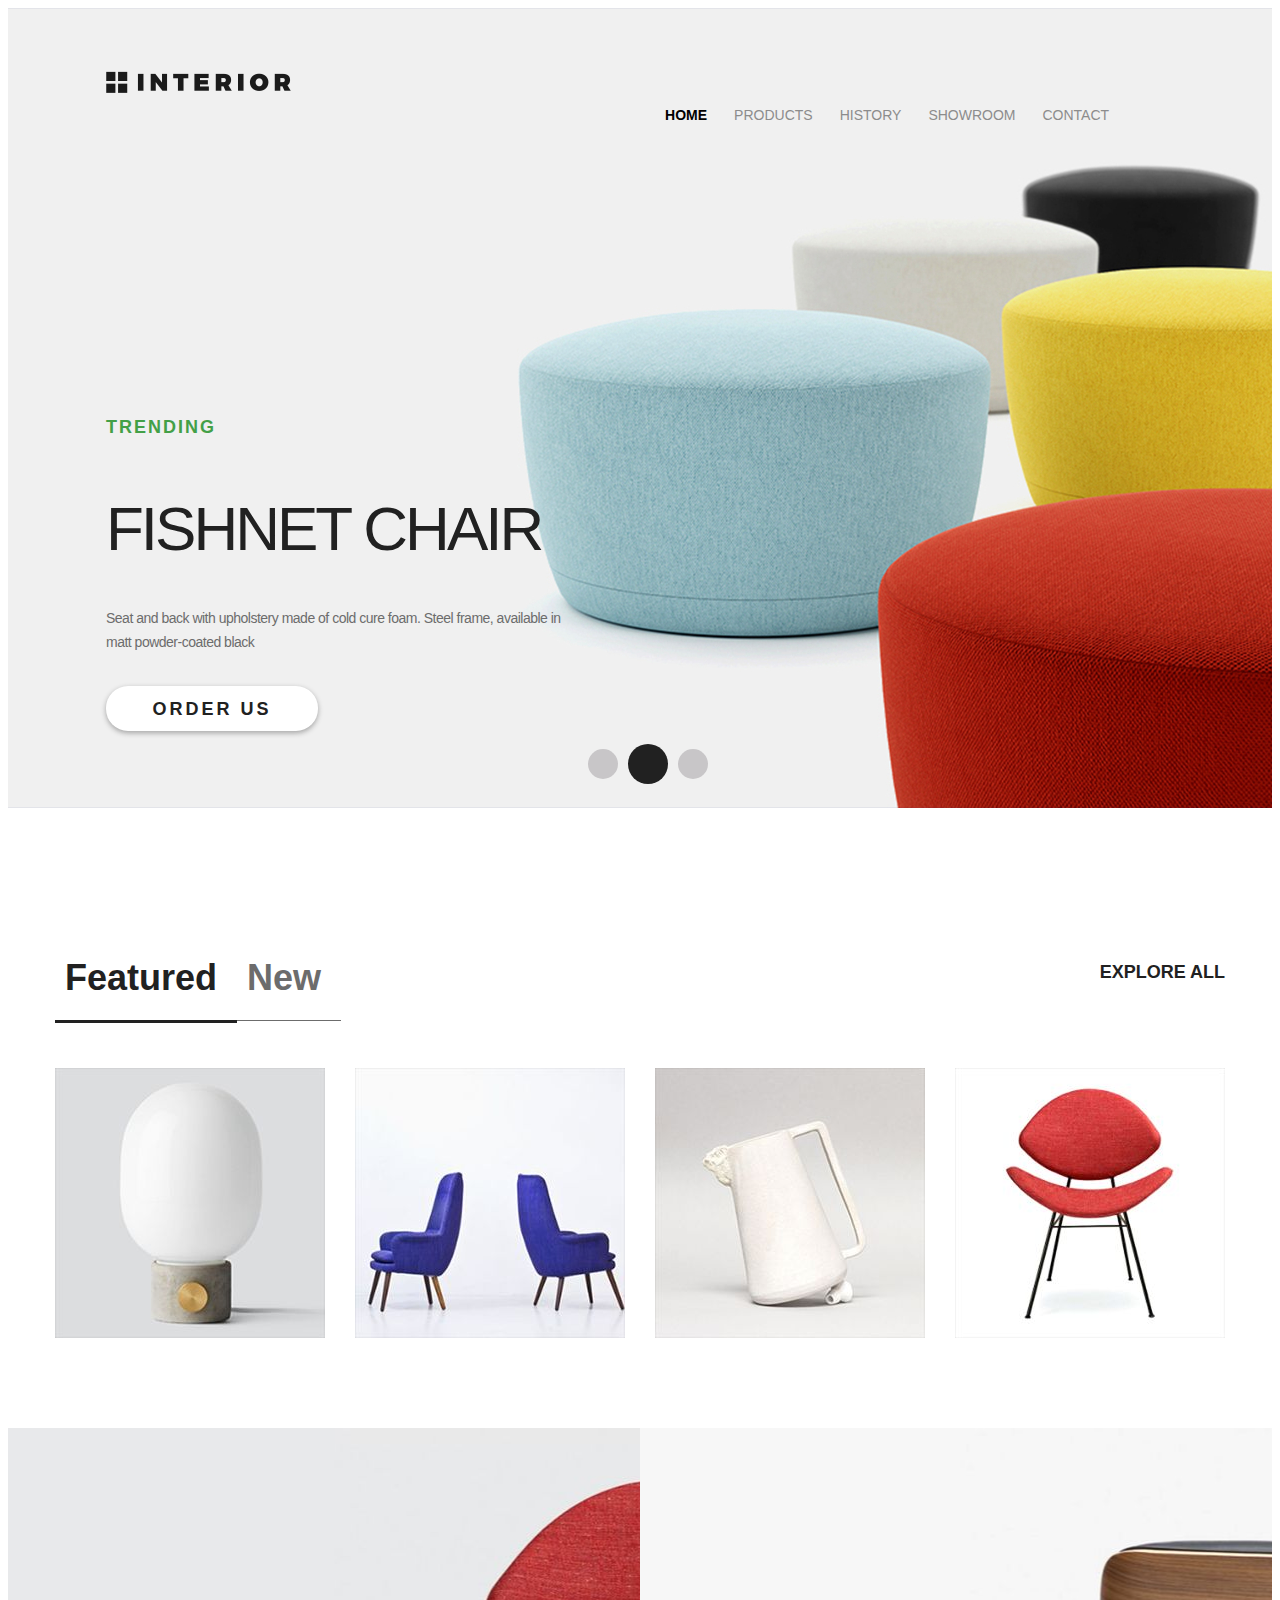
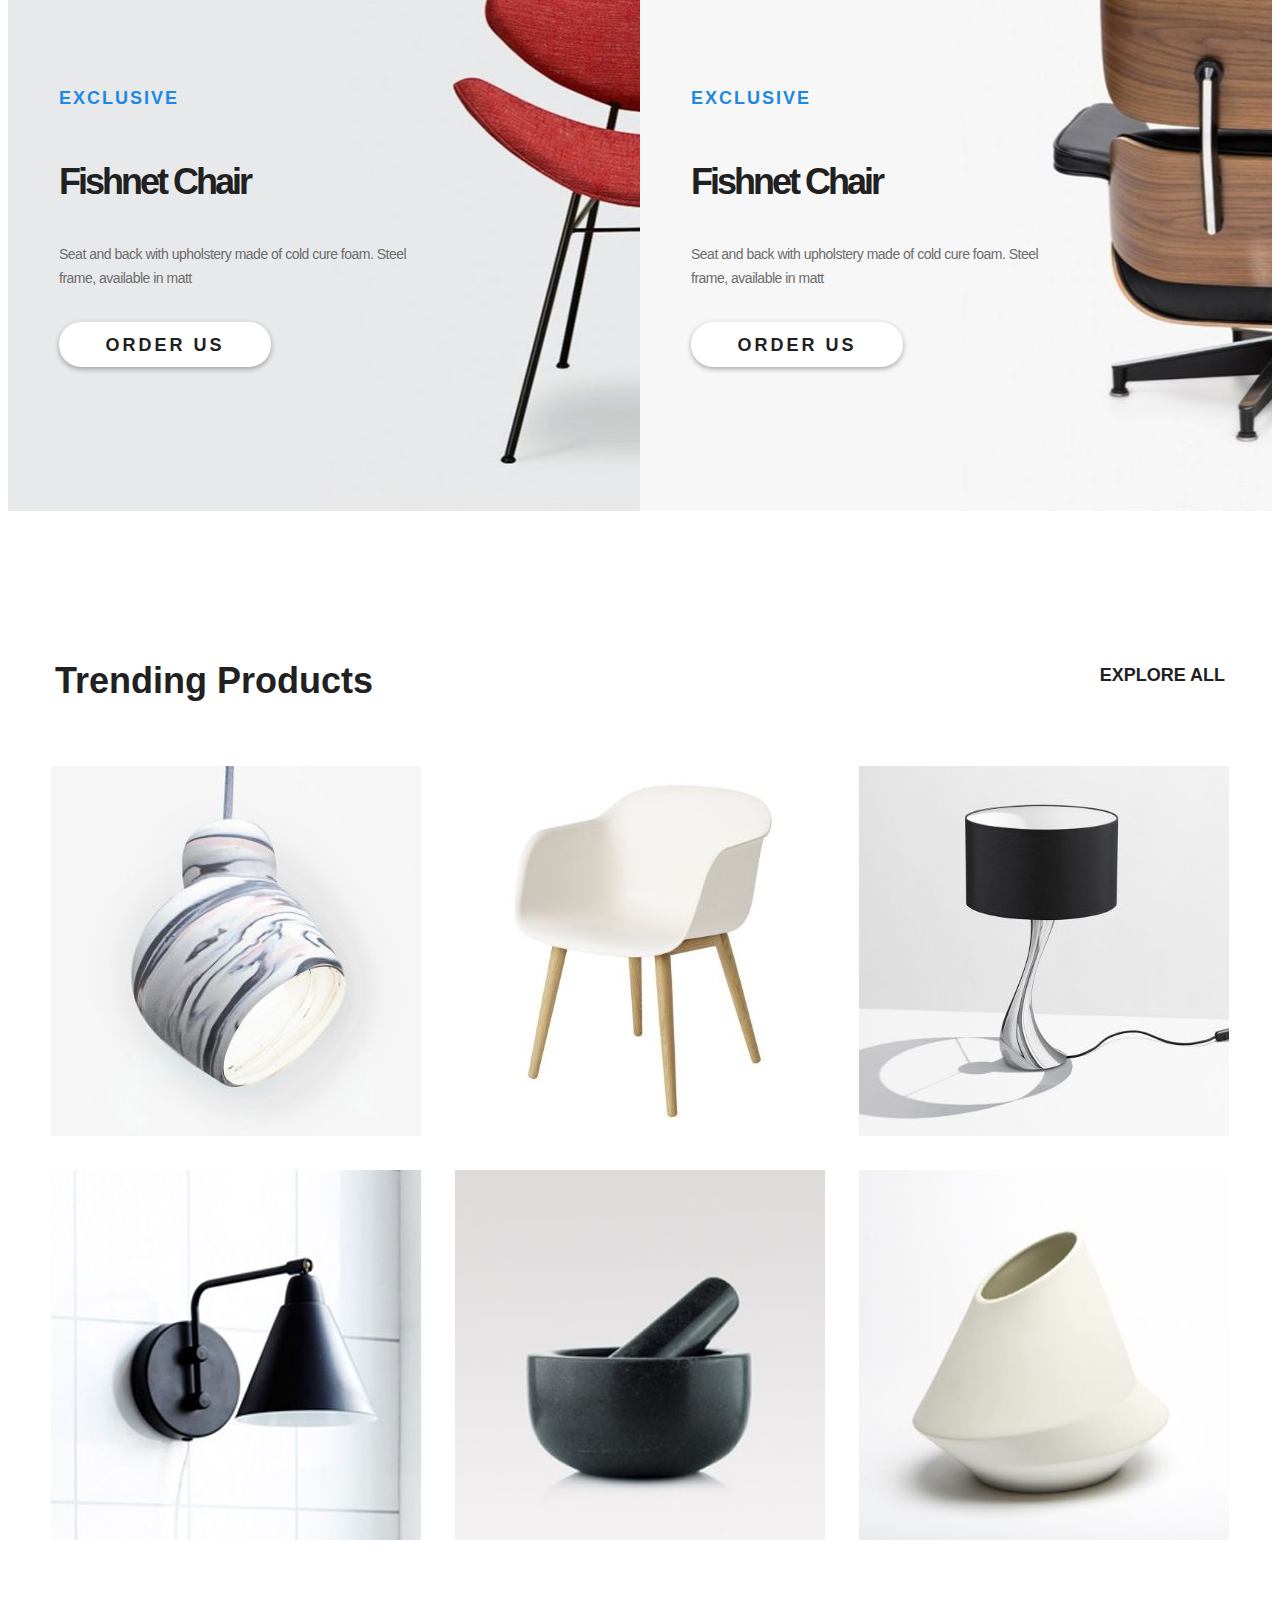
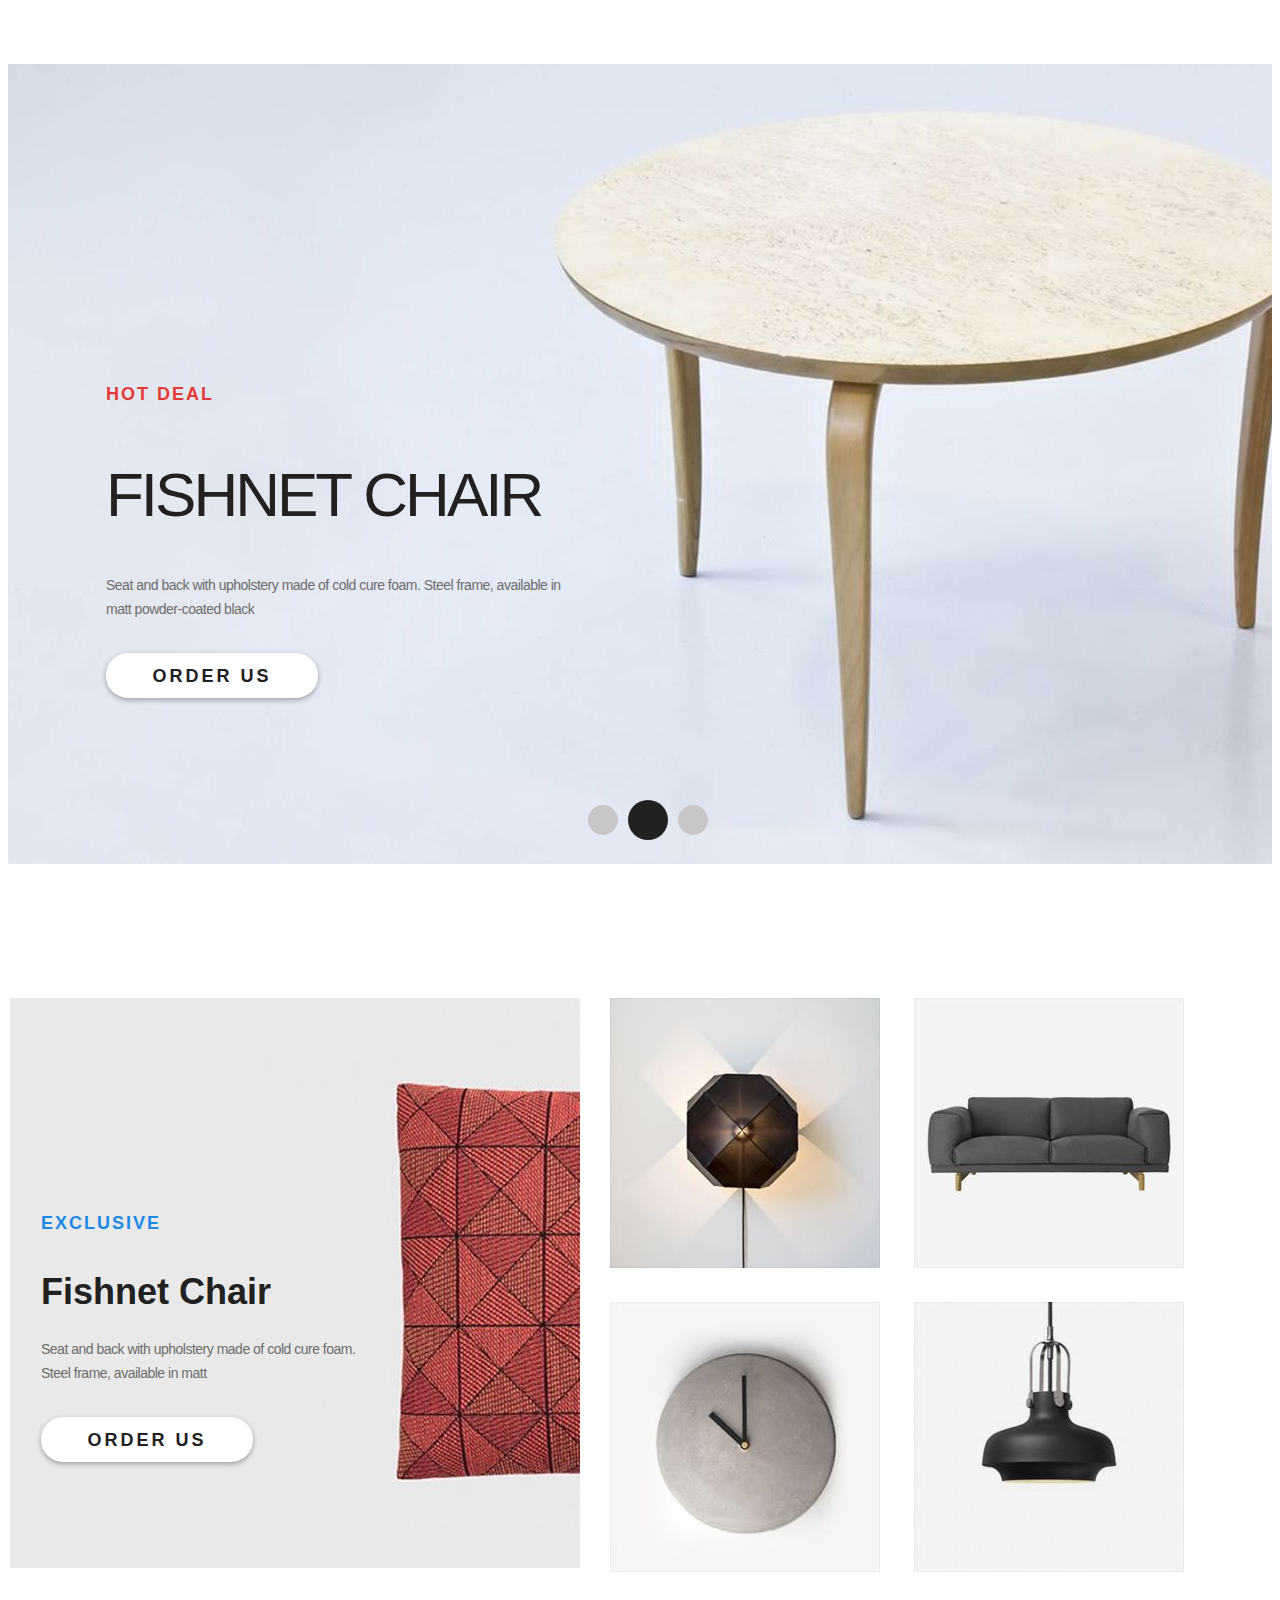
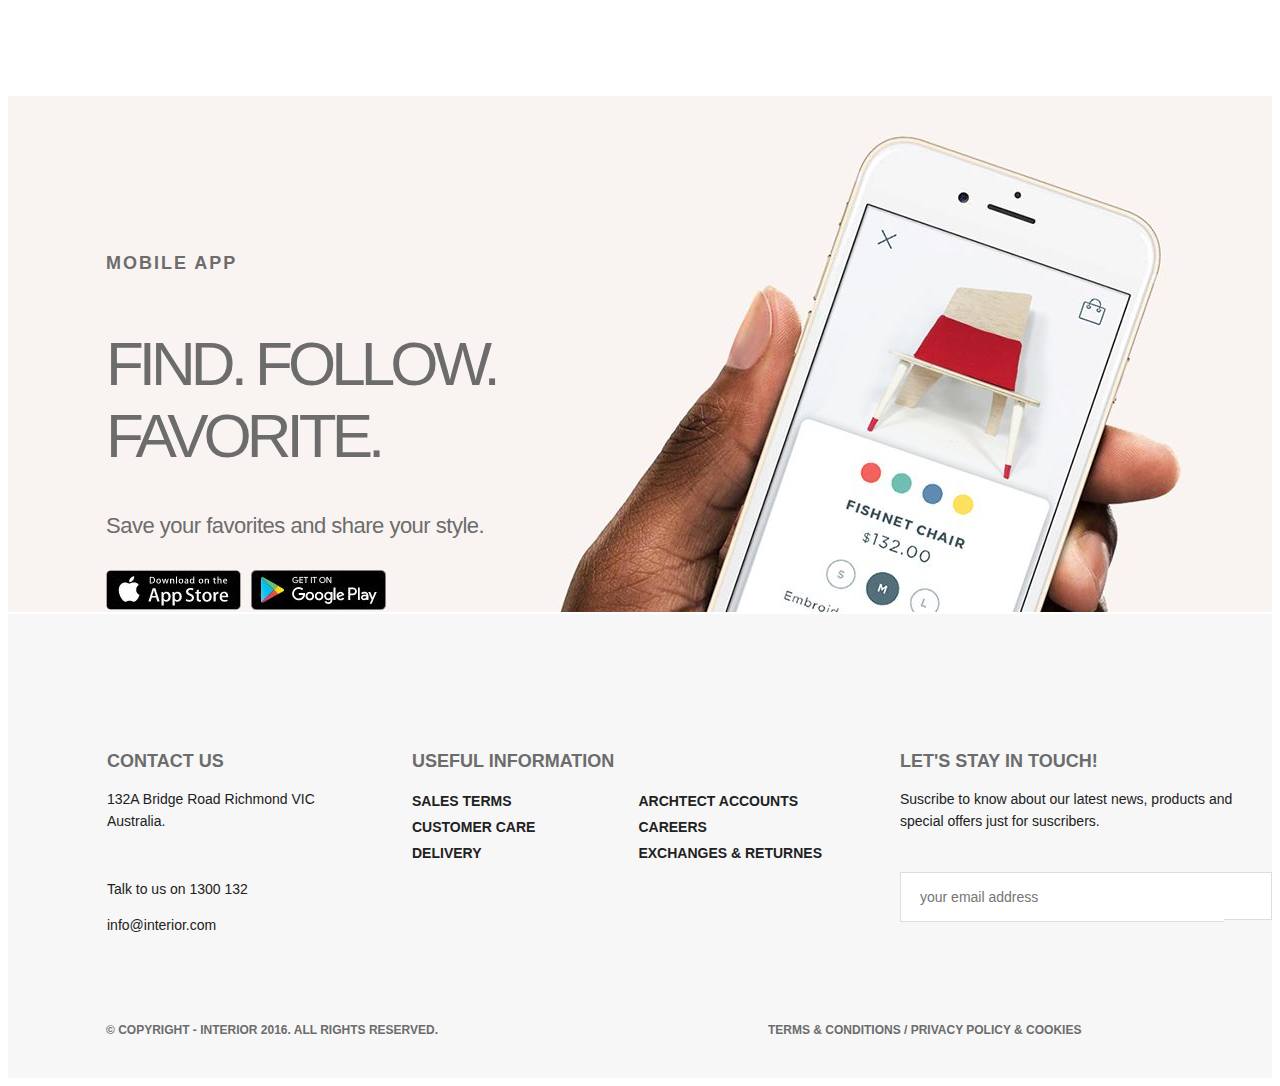
<file: index.html>
<!DOCTYPE html>
<html lang="en">
<head>
    <meta charset="UTF-8">
    <title>INTERIOR</title>
    <link rel="stylesheet" href="css/style.css">
    <link rel="stylesheet" href="https://use.fontawesome.com/releases/v5.1.0/css/all.css" integrity="sha384-lKuwvrZot6UHsBSfcMvOkWwlCMgc0TaWr+30HWe3a4ltaBwTZhyTEggF5tJv8tbt" crossorigin="anonymous">
</head>
<body>
    <!-- header with menu -->
    <div class="container">
        <header>
            <div class="logo">
                <a href="#"><img src="img/logo.png" alt="logo"></a>
            </div>
            <nav>
                <ul>
                    <li><a href="#" class="checkedMenu">HOME</a></li>
                    <li><a href="products.html">PRODUCTS</a></li>
                    <li><a href="#">HISTORY</a></li>
                    <li><a href="#">SHOWROOM</a></li>
                    <li><a href="contact.html">CONTACT</a></li>
                    <li><i class="fas fa-search"></i></li>
                </ul>
            </nav>
            <div class="headText">
                <h3>TRENDING</h3>
                <h1>FISHNET CHAIR</h1>
                <p>Seat and back with upholstery made of cold cure foam. Steel frame, available in matt powder-coated black</p>
                <form action="#">
                    <button type="submit">ORDER US <i class="fas fa-chevron-right"></i></button>
                </form>
            </div>
            <div class="backs">
                <div class="notTarget"></div>
                <div class="target"></div>
                <div class="notTarget"></div>
            </div>
        </header>
    </div>
    
    <!-- featured and new -->
    <div class="container">
        <div class="container-back">
            <div class="trend">
                <h2 class="h2block checkedTitle"><a href="#"><span>Featured</span></a></h2>
                <h2 class="h2block" style="margin-left: 0px;"><a href="#"><span>New</span></a></h2>
                <h3><a href="products.html">EXPLORE ALL <i class="fas fa-chevron-right"></i></a></h3>
                <div class="wrap">
                    <div class="lineOfProducts">
                        <div class="wrap">
                            <div>
                                <div class="forMedia">
                                    <div>
                                        <a href="product.html"><img class="withTrip" src="img/product-1.jpg" alt="product"></a>
                                        <div class="bubleTrip">
                                            <div>
                                                <form action="product.html">
                                                    <button type="submit"><i class="fas fa-chevron-right"></i></button>
                                                </form>
                                                <h1>Fishnet Chair</h1>
                                                <p>Seat and back with upholstery made of cold cure foam</p>
                                            </div>
                                        </div>
                                    </div>
                                    <div>
                                        <a href="product.html"><img class="withTrip" src="img/product-2.jpg" alt="product"></a>
                                        <div class="bubleTrip">
                                            <div>
                                                <form action="product.html">
                                                    <button type="submit"><i class="fas fa-chevron-right"></i></button>
                                                </form>
                                                <h1>Fishnet Chair</h1>
                                                <p>Seat and back with upholstery made of cold cure foam</p>
                                            </div>
                                        </div>
                                    </div>
                                </div>
                                <div class="forMedia">
                                    <div>
                                        <a href="product.html"><img class="withTrip" src="img/product-3.jpg" alt="product"></a>
                                        <div class="bubleTrip">
                                            <div>
                                                <form action="product.html">
                                                    <button type="submit"><i class="fas fa-chevron-right"></i></button>
                                                </form>
                                                <h1>Fishnet Chair</h1>
                                                <p>Seat and back with upholstery made of cold cure foam</p>
                                            </div>
                                        </div>
                                    </div>
                                    <div>
                                        <a href="product.html"><img class="withTrip" src="img/product-4.jpg" alt="product"></a>
                                        <div class="bubleTrip">
                                            <div>
                                                <form action="product.html">
                                                    <button type="submit"><i class="fas fa-chevron-right"></i></button>
                                                </form>
                                                <h1>Fishnet Chair</h1>
                                                <p>Seat and back with upholstery made of cold cure foam</p>
                                            </div>
                                        </div>
                                    </div>
                                </div>
                            </div>
                        </div>
                    </div>
                </div>
            </div>
        </div>
    </div>
    
    <!-- exclusive, two blocks/two buttons -->
    <div class="container">
        <div class="exclusives">
            <div class="exclusive firstExclusive">
                <div class="headText">
                    <h3>EXCLUSIVE</h3>
                    <h1>Fishnet Chair</h1>
                    <p>Seat and back with upholstery made of cold cure foam. Steel frame, available in matt</p>
                    <form action="#">
                        <button type="submit">ORDER US <i class="fas fa-chevron-right"></i></button>
                    </form>
                </div>
            </div>
            
            <div class="exclusive secondExclusive">
                <div class="headText">
                    <h3>EXCLUSIVE</h3>
                    <h1>Fishnet Chair</h1>
                    <p>Seat and back with upholstery made of cold cure foam. Steel frame, available in matt</p>
                    <form action="#">
                        <button type="submit">ORDER US <i class="fas fa-chevron-right"></i></button>
                    </form>
                </div>
            </div>
        </div>
    </div>
    
    <!-- trending products -->
    <div class="container">
        <div class="container-back">
            <div class="trend">
                <h2>Trending Products</h2>
                <h3><a href="products.html">EXPLORE ALL <i class="fas fa-chevron-right"></i></a></h3>
                <div class="lineOfProducts">
                    <a href="product.html"><img src="img/product-11.jpg" alt="product"></a>
                    <a href="product.html"><img src="img/product-21.jpg" alt="product"></a>
                    <a href="product.html"><img src="img/product-31.jpg" alt="product"></a>
                </div>
                <div class="lineOfProducts">
                    <a href="product.html"><img src="img/product-41.jpg" alt="product"></a>
                    <a href="product.html"><img src="img/product-5.jpg" alt="product"></a>
                    <a href="product.html"><img src="img/product-6.jpg" alt="product"></a>
                </div>
            </div>
        </div>
    </div>
    
    <!-- hot deal -->
    <div class="container">
        <div class="sliderHotDeal">
            <div class="headText">
                <h3>HOT DEAL</h3>
                <h1>FISHNET CHAIR</h1>
                <p>Seat and back with upholstery made of cold cure foam. Steel frame, available in matt powder-coated black</p>
                <form action="#">
                    <button type="submit">ORDER US <i class="fas fa-chevron-right"></i></button>
                </form>
            </div>
            <div class="backs">
                <div class="notTarget"></div>
                <div class="target"></div>
                <div class="notTarget"></div>
            </div>
        </div>
    </div>
    
    <!-- exclusive, one block/one button/four products -->
    <div class="container">
        <div class="exl">
            <div class="exlLeft">
                <div class="txtForExl">
                    <h2>EXCLUSIVE</h2>
                    <h1>Fishnet Chair</h1>
                    <p>Seat and back with upholstery made of cold cure foam. Steel frame, available in matt</p>
                    <form action="#">
                        <button type="submit">ORDER US <i class="fas fa-chevron-right"></i></button>
                    </form>
                </div>
            </div>
            <div class="exlRight">
                <div>
                    <a href="product.html"><img src="img/product-2-sm.jpg" alt="product"></a>
                    <a href="product.html"><img src="img/product-3-sm.jpg" alt="product"></a>
                </div>
                <div>
                    <a href="product.html"><img src="img/product-4-sm.jpg" alt="product"></a>
                    <a href="product.html"><img src="img/product-5-sm.jpg" alt="product"></a>
                </div>
            </div>
        </div>
    </div>
    
    <!-- mobile app -->
    <div class="container">
        <div class="mobile">
            <div class="headText">
                <h3>MOBILE APP</h3>
                <h1>FIND. FOLLOW. FAVORITE.</h1>
                <p>Save your favorites and share your style.</p>
                <a href="#"><img src="img/app-store.jpg" alt="app store"></a><a href="#"><img src="img/google-play.jpg" alt="google play"></a>
            </div>
        </div>
    </div>
    
    <!-- map of site -->
    <div class="container">
        <div class="map">
            <div class="botForMed">
                <div class="contactUs">
                    <h2>CONTACT US</h2>
                    <p>132A Bridge Road Richmond VIC Australia.</p>
                    <br>
                    <p>Talk to us on 1300 132</p>
                    <p>info@interior.com</p>
                </div>
                
                <div class="usefulInfo">
                   <h2>USEFUL INFORMATION</h2>
                       <div class="useLinks">
                        <div class="leftInfo">
                            <a href="#">SALES TERMS</a><br>
                            <a href="#">CUSTOMER CARE</a><br>
                            <a href="#">DELIVERY</a><br>
                        </div>
                        <div class="rightInfo">
                            <a href="#">ARCHTECT ACCOUNTS</a><br>
                            <a href="#">CAREERS</a><br>
                            <a href="#">EXCHANGES & RETURNES</a><br>
                        </div>
                    </div>
                </div>
            </div>
            
            <div class="touch">
               <h2>LET'S STAY IN TOUCH!</h2>
                <p>Suscribe to know about our latest news, products and special offers just for suscribers.</p>
                <div>
                    <input type="email" placeholder="your email address">
                    <form action="#">
                        <button type="submit"><i class="fab fa-telegram-plane"></i></button>
                    </form>
                </div>
            </div>
        </div>
    </div>
    
    <!-- footer -->
    <div class="container">
        <footer>
           <div class="copy">© COPYRIGHT - INTERIOR 2016. ALL RIGHTS RESERVED.</div>
           <div class="social"><div>
               <a href="#"><i class="fab fa-facebook-square"></i></a><a href="#"><i class="fab fa-twitter-square"></i></a>
           </div><a href="#"><i class="fab fa-google-plus-square"></i></a><a href="#"><i class="fas fa-share-square"></i></a></div>
           <div class="privacy"><a href="#">TERMS &amp; CONDITIONS / PRIVACY POLICY &amp; COOKIES</a></div>
        </footer>
    </div>
</body>
</html>
</file>
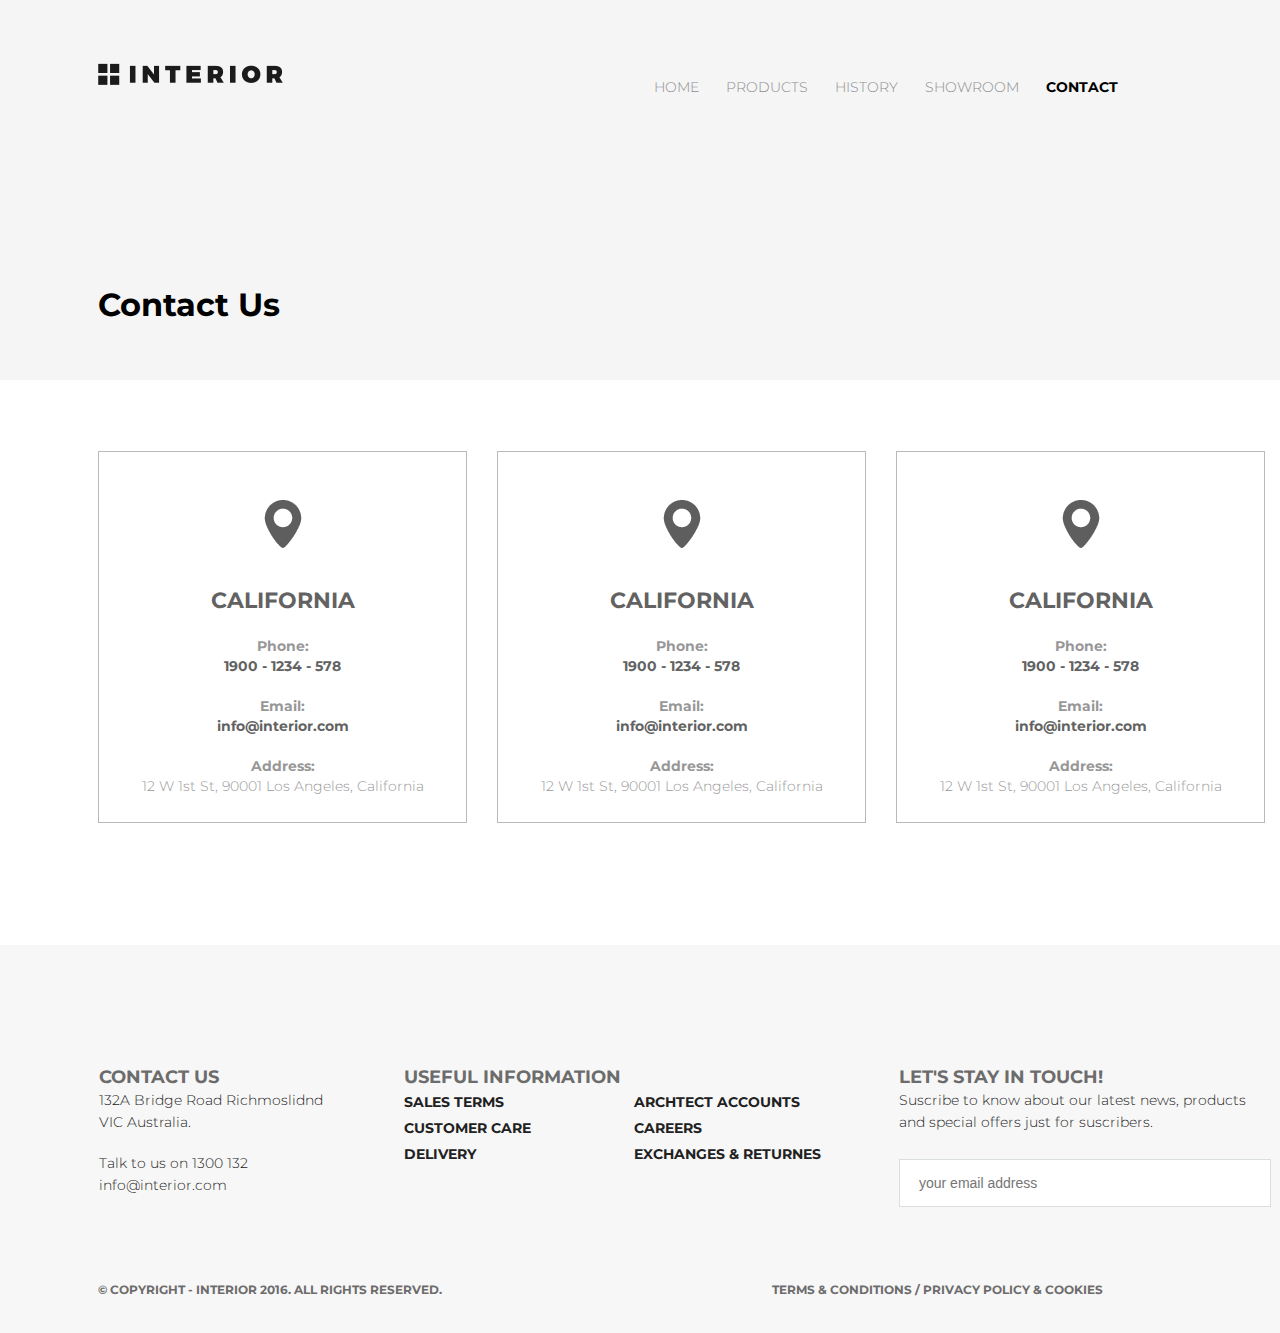
<file: contact.html>
<!DOCTYPE html>
<html lang="en">
<head>
    <meta charset="UTF-8">
    <title>INTERIOR</title>
    <link rel="stylesheet" href="css/style_contact.css">
    <link rel="stylesheet" href="https://use.fontawesome.com/releases/v5.1.0/css/all.css" integrity="sha384-lKuwvrZot6UHsBSfcMvOkWwlCMgc0TaWr+30HWe3a4ltaBwTZhyTEggF5tJv8tbt" crossorigin="anonymous">
</head>
<body>
    <!-- header with menu -->
    <div class="container">
            <div class="header">
                <div class="navbar">
                    <a href="index.html"><img src="img/logo.png" alt="logo" class="logo"></a>
                    <ul class="menu">
                        <li><a href="index.html">HOME</a></li>
                        <li><a href="products.html">PRODUCTS</a></li>
                        <li><a href="#">HISTORY</a></li>
                        <li><a href="#">SHOWROOM</a></li>
                        <li><a href="#" class="checkedMenu">CONTACT</a></li>
                        <li class="searcher"><i class="fas fa-search"></i></li>
                    </ul>
                </div>
                <h1>Contact Us</h1>
            </div>
    </div>
    
    <!-- contact us -->
    <div class="container">
        <div class="bgc">
            <div class="cards">
                <div class="card">
                    <img src="img/here.png" alt="here">
                    <h1>CALIFORNIA</h1>
                        <h6>Phone:</h6>
                        <h5>1900 - 1234 - 578</h5>
                        <h6>Email:</h6>
                        <h5>info@interior.com</h5>
                        <h6>Address:</h6>
                        <h4>12 W 1st St, 90001 Los Angeles, California</h4>
                </div>
                <div class="card">
                    <img src="img/here.png" alt="here">
                    <h1>CALIFORNIA</h1>
                    <h6>Phone:</h6>
                    <h5>1900 - 1234 - 578</h5>
                    <h6>Email:</h6>
                    <h5>info@interior.com</h5>
                    <h6>Address:</h6>
                    <h4>12 W 1st St, 90001 Los Angeles, California</h4>
                </div>
                <div class="card">
                    <img src="img/here.png" alt="here">
                    <h1>CALIFORNIA</h1>
                    <h6>Phone:</h6>
                    <h5>1900 - 1234 - 578</h5>
                    <h6>Email:</h6>
                    <h5>info@interior.com</h5>
                    <h6>Address:</h6>
                    <h4>12 W 1st St, 90001 Los Angeles, California</h4>
                </div>
            </div>
        </div>
    </div>
    
    <!-- map of site -->
    <div class="container">
        <div class="map">
            <div>
                <div class="contactUs">
                    <h2>CONTACT US</h2>
                    <p>132A Bridge Road Richmoslidnd VIC Australia.</p>
                    <br>
                    <p>Talk to us on 1300 132</p>
                    <p>info@interior.com</p>
                </div>
                
                <div class="usefulInfo">
                   <h2>USEFUL INFORMATION</h2>
                       <div class="useLinks">
                        <div class="leftInfo">
                            <a href="#">SALES TERMS</a><br>
                            <a href="#">CUSTOMER CARE</a><br>
                            <a href="#">DELIVERY</a><br>
                        </div>
                        <div class="rightInfo">
                            <a href="#">ARCHTECT ACCOUNTS</a><br>
                            <a href="#">CAREERS</a><br>
                            <a href="#">EXCHANGES & RETURNES</a><br>
                        </div>
                    </div>
                </div>
            </div>
            
            <div class="touch">
               <h2>LET'S STAY IN TOUCH!</h2>
                <p>Suscribe to know about our latest news, products and special offers just for suscribers.</p>
                <div>
                    <input type="email" placeholder="your email address">
                    <form action="#">
                        <button type="submit"><i class="fab fa-telegram-plane"></i></button>
                    </form>
                </div>
            </div>
        </div>
    </div>
    
    <!-- footer -->
    <div class="container">
        <footer>
           <div class="copy">© COPYRIGHT - INTERIOR 2016. ALL RIGHTS RESERVED.</div>
           <div class="social"><a href="#"><i class="fab fa-facebook-square"></i></a><a href="#"><i class="fab fa-twitter-square"></i></a><a href="#"><i class="fab fa-google-plus-square"></i></a><a href="#"><i class="fas fa-share-square"></i></a></div>
           <div class="privacy"><a href="#">TERMS &amp; CONDITIONS / PRIVACY POLICY &amp; COOKIES</a></div>
        </footer>
    </div>
</body>
</html>
</file>
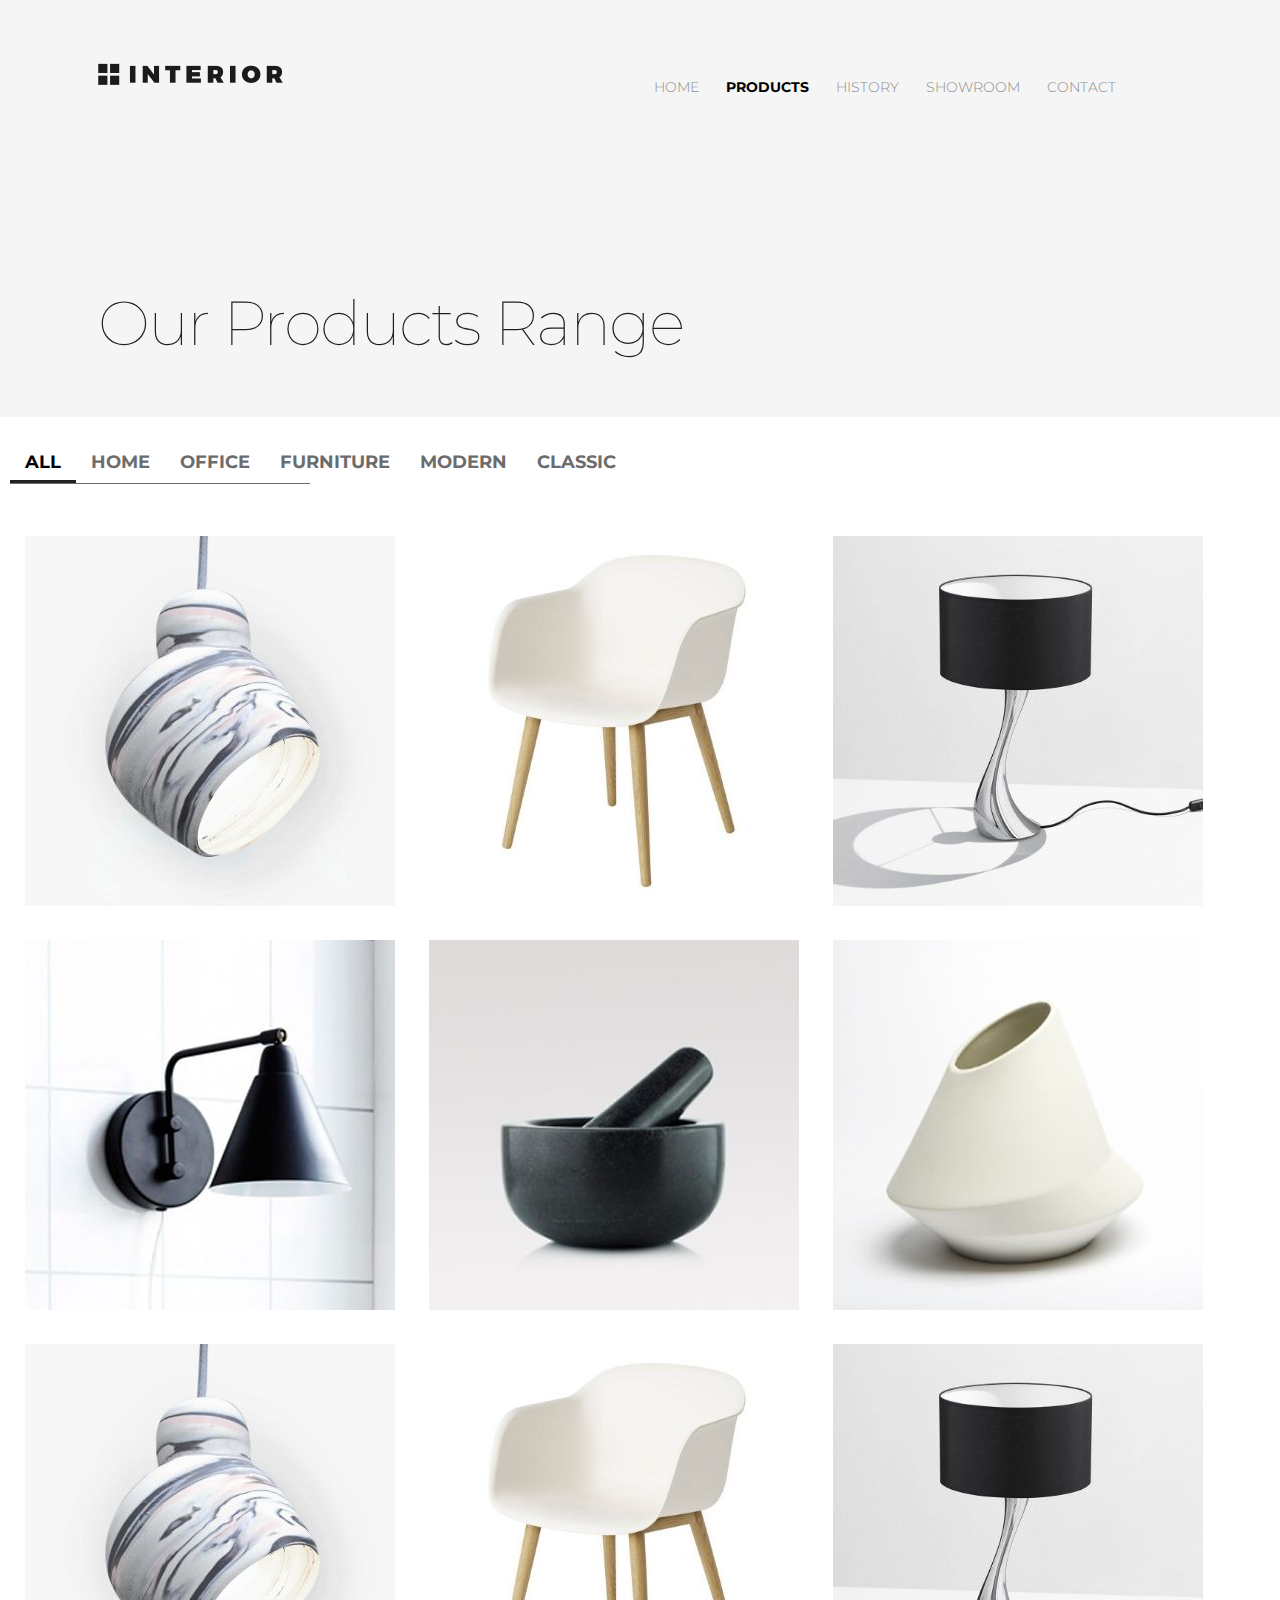
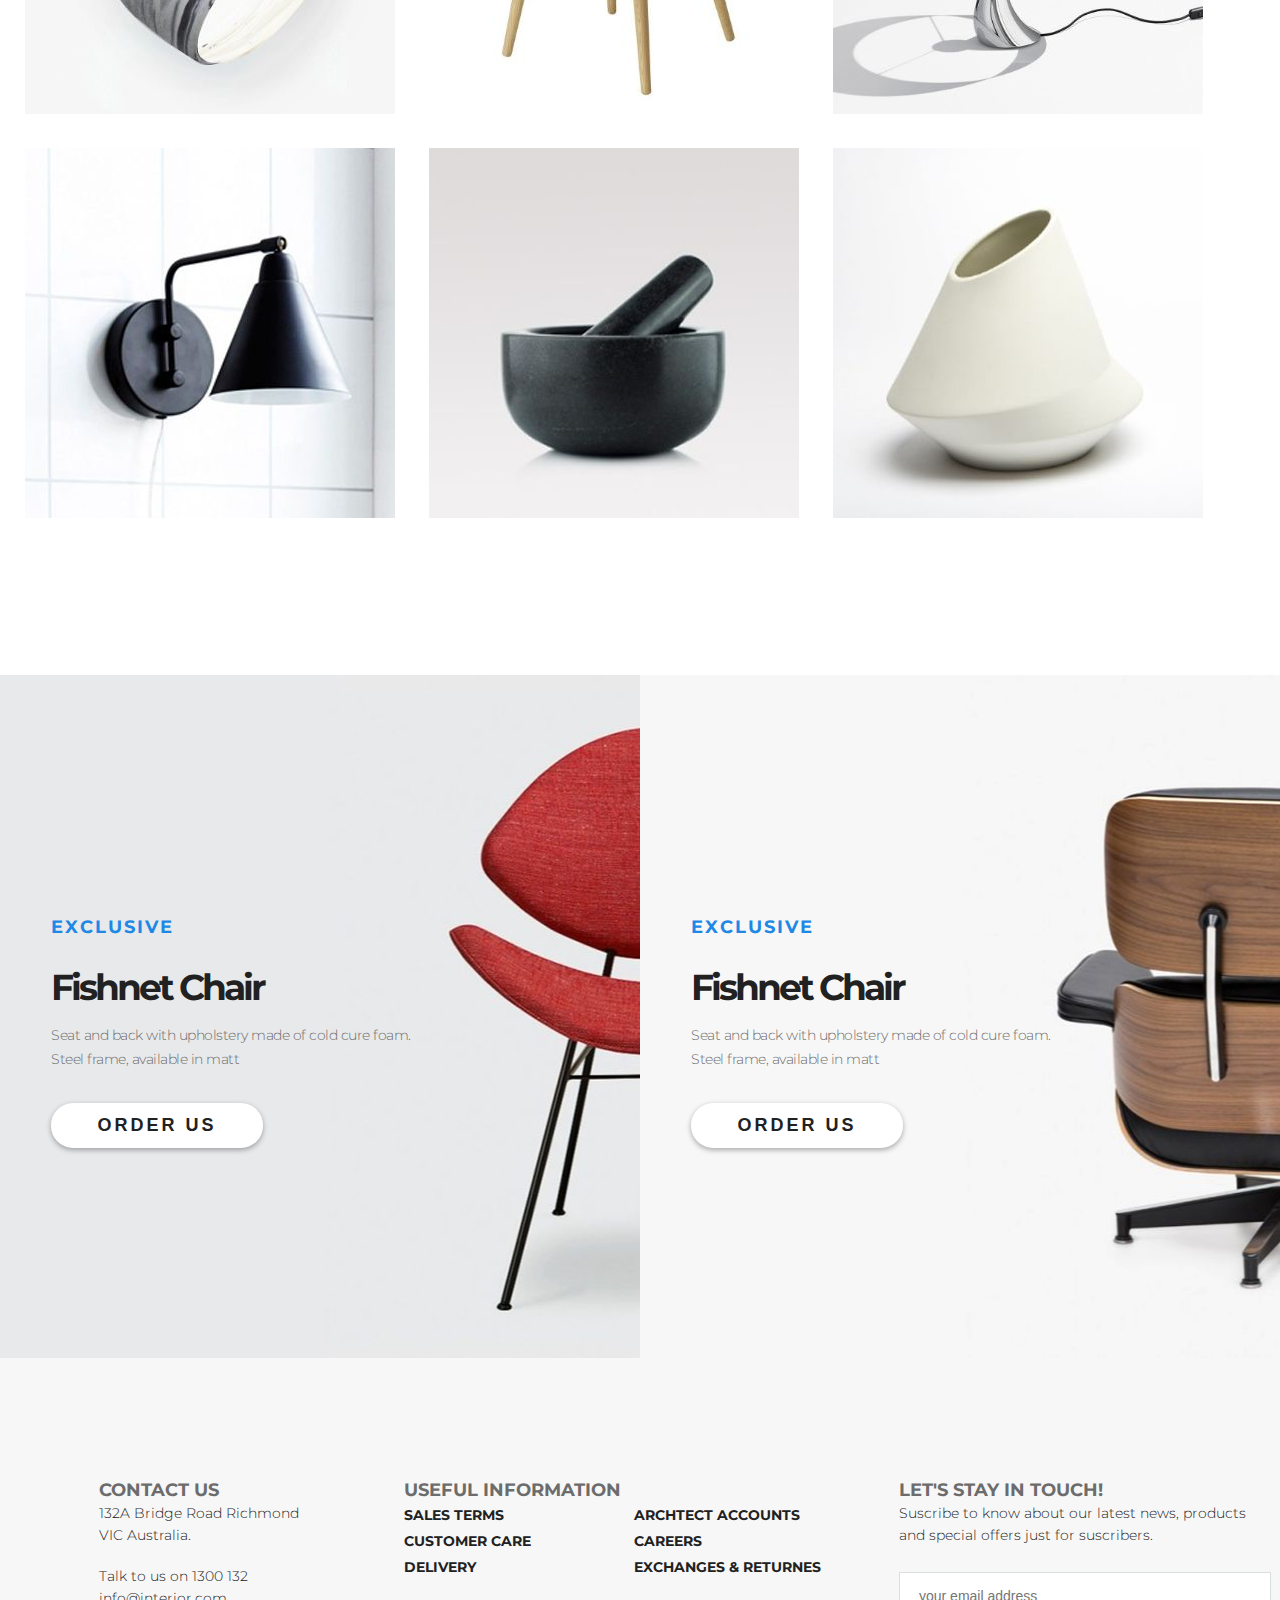
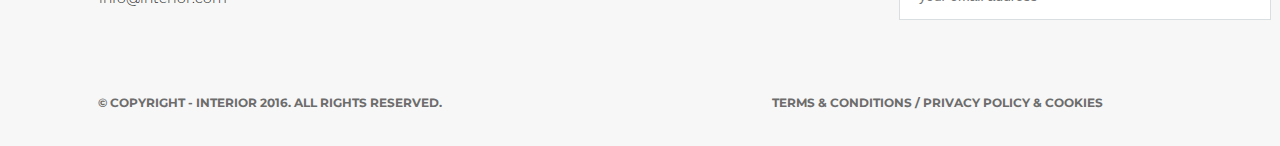
<file: products.html>
<!DOCTYPE html>
<html lang="en">
<head>
    <meta charset="UTF-8">
    <title>Products</title>
    <link rel="stylesheet" href="css/style_products.css">
    <link rel="stylesheet" href="https://use.fontawesome.com/releases/v5.1.0/css/all.css" integrity="sha384-lKuwvrZot6UHsBSfcMvOkWwlCMgc0TaWr+30HWe3a4ltaBwTZhyTEggF5tJv8tbt" crossorigin="anonymous">
</head>
<body>
    <!-- header with menu -->
    <div class="container">
            <div class="header">
                <div class="navbar">
                    <a href="index.html"><img src="img/logo.png" alt="logo" class="logo"></a>
                    <ul class="menu">
                        <li><a href="index.html">HOME</a></li>
                        <li><a href="#" class="menuChecked">PRODUCTS</a></li>
                        <li><a href="#">HISTORY</a></li>
                        <li><a href="#">SHOWROOM</a></li>
                        <li><a href="contact.html">CONTACT</a></li>
                        <li class="searcher"><i class="fas fa-search"></i></li>
                    </ul>
                </div>
                <h1>Our Products Range</h1>
            </div>
    </div>
    <!-- products -->
    <div class="container">
        <div class="bgc">
                <ul class="navList">
                    <li class="menuChecked"><a href="#">ALL</a></li>
                    <li><a href="#">HOME</a></li>
                    <li><a href="#">OFFICE</a></li>
                    <li><a href="#">FURNITURE</a></li>
                    <li><a href="#">MODERN</a></li>
                    <li><a href="#">CLASSIC</a></li>
                </ul>
                <div class="line"></div>
                <a href="product.html"><img src="img/product-11.jpg" alt="product"></a>
                <a href="product.html"><img src="img/product-21.jpg" alt="product"></a>
                <a href="product.html"><img src="img/product-31.jpg" alt="product"></a>
                <a href="product.html"><img src="img/product-41.jpg" alt="product"></a>
                <a href="product.html"><img src="img/product-5.jpg" alt="product"></a>
                <a href="product.html"><img src="img/product-6.jpg" alt="product"></a>
                <a href="product.html"><img src="img/product-11.jpg" alt="product"></a>
                <a href="product.html"><img src="img/product-21.jpg" alt="product"></a>
                <a href="product.html"><img src="img/product-31.jpg" alt="product"></a>
                <a href="product.html"><img src="img/product-41.jpg" alt="product"></a>
                <a href="product.html"><img src="img/product-5.jpg" alt="product"></a>
                <a href="product.html"><img src="img/product-6.jpg" alt="product"></a>
                <div class="reload">
                    <a href="#"><i class="fas fa-sync-alt"></i></a>
                </div>
        </div>
    </div>
    <!-- exclusive, two blocks/two buttons -->
    <div class="container">
        <div class="exclusives">
            <div class="exclusive firstExclusive">
                <div class="headText">
                    <h3>EXCLUSIVE</h3>
                    <h1>Fishnet Chair</h1>
                    <p>Seat and back with upholstery made of cold cure foam. Steel frame, available in matt</p>
                    <form action="#">
                        <button type="submit">ORDER US <i class="fas fa-chevron-right"></i></button>
                    </form>
                </div>
            </div>
            
            <div class="exclusive secondExclusive">
                <div class="headText">
                    <h3>EXCLUSIVE</h3>
                    <h1>Fishnet Chair</h1>
                    <p>Seat and back with upholstery made of cold cure foam. Steel frame, available in matt</p>
                    <form action="#">
                        <button type="submit">ORDER US <i class="fas fa-chevron-right"></i></button>
                    </form>
                </div>
            </div>
        </div>
    </div>
    <!-- map of site -->
    <div class="container">
        <div class="map">
            <div>
                <div class="contactUs">
                    <h2>CONTACT US</h2>
                    <p>132A Bridge Road Richmond VIC Australia.</p>
                    <br>
                    <p>Talk to us on 1300 132</p>
                    <p>info@interior.com</p>
                </div>
                
                <div class="usefulInfo">
                   <h2>USEFUL INFORMATION</h2>
                       <div class="useLinks">
                        <div class="leftInfo">
                            <a href="#">SALES TERMS</a><br>
                            <a href="#">CUSTOMER CARE</a><br>
                            <a href="#">DELIVERY</a><br>
                        </div>
                        <div class="rightInfo">
                            <a href="#">ARCHTECT ACCOUNTS</a><br>
                            <a href="#">CAREERS</a><br>
                            <a href="#">EXCHANGES & RETURNES</a><br>
                        </div>
                    </div>
                </div>
            </div>
            
            <div class="touch">
               <h2>LET'S STAY IN TOUCH!</h2>
                <p>Suscribe to know about our latest news, products and special offers just for suscribers.</p>
                <div>
                    <input type="email" placeholder="your email address">
                    <form action="#">
                        <button type="submit"><i class="fab fa-telegram-plane"></i></button>
                    </form>
                </div>
            </div>
        </div>
    </div>
    <!-- footer -->
    <div class="container">
        <footer>
           <div class="copy">© COPYRIGHT - INTERIOR 2016. ALL RIGHTS RESERVED.</div>
           <div class="social"><a href="#"><i class="fab fa-facebook-square"></i></a><a href="#"><i class="fab fa-twitter-square"></i></a><a href="#"><i class="fab fa-google-plus-square"></i></a><a href="#"><i class="fas fa-share-square"></i></a></div>
           <div class="privacy"><a href="#">TERMS &amp; CONDITIONS / PRIVACY POLICY &amp; COOKIES</a></div>
        </footer>
    </div>
</body>
</html>
</file>
<file: css/style.css>
Skip to content
 
Search or jump to…

Pull requests
Issues
Marketplace
Explore
 
@veremchukvv 
0
0 0 Naikaric/Study_HTML-CSS_GB_1
 Code  Issues 0  Pull requests 0  Projects 0  Wiki  Security  Insights
Study_HTML-CSS_GB_1/7/css/style.css
@Naikaric Naikaric все домашки
34bb60c on Sep 2, 2018
846 lines (680 sloc)  12.6 KB
    
@import url('https://fonts.googleapis.com/css?family=Montserrat:100,300,700');
/* styles for first .container */
* {
    margin: 0;
    padding: 0;
}

body {
    font-family: 'Montserrat', sans-serif;
}

a {
    text-decoration: none;
}

button:active, button:focus {
  outline: none;
}

.container {
    margin: 0 auto;
    width: 1366px;
}

header {
    background-image: url(../img/slider-img.jpg);
    height: 800px;
    position: relative;
}

.logo {
    float: left;
    margin-left: 98px;
    margin-top: 63px;
}

nav {
    margin-right: 197.5px;
    margin-top: 67px;
    float: right;
}

nav ul {
    display: flex;
    list-style-type: none;
}

nav ul li a {
    color:  #8c8c8c;
    font-size: 14px;
    font-weight: 300;
    line-height: 48px;
    text-align: right;
    display: block;
    padding-left: 13.5px;
    padding-right: 13.5px;
}

nav ul li a:hover {
    color:  #212121;
    border-bottom: 3px solid #212121;
}

nav ul li a:active {
    color:  #ccc;
    font-size: 14px;
    line-height: 48px;
    text-align: right;
    border-bottom: 3px solid #212121;
}

nav ul li i:hover {
    color:  #8c8c8c;
}

nav ul li i:active {
    color:  #ccc;
}

.checkedMenu {
    color: black;
    font-weight: 700;
}

nav ul li:last-child {
    width: 23px;
    height: 23px;
    font-size: 23px;
    margin-top: 8px;
    margin-right: 
}

.headText {
    float: left;
    display: block;
    width: 458px;
    margin-top: 288px;
    margin-left: 98px;
    text-align: left;
}

.headText h3 {
    color:  #43a047;
    font-size: 18px;
    font-weight: 700;
    line-height: 48px;
    letter-spacing: 2px;
}

.headText h1 {
    color:  #212121;
    font-size: 62px;
    font-weight: 100;
    line-height: 72px;
    letter-spacing: -3px;
}

.headText p {
    color:  #6c6c6c;
    font-size: 14px;
    font-weight: 300;
    line-height: 24px;
    letter-spacing: -0.5px;
    margin-bottom: 32px;
}

.headText button {
    background-color:  #ffffff;
    box-shadow: 0px 2px 4.85px 0.15px rgba(33, 33, 33, 0.35);
    width: 212px;
    height: 45px;
    border-radius: 22px;
    border: none;
    color:  #212121;
    font-size: 18px;
    font-weight: 700;
    line-height: 24px;
    text-align: center;
    letter-spacing: 3px;
    line-height: 45px;
}

.headText button i {
    opacity: 0;
}

.headText button:hover i {
    opacity: 100;
}

.headText button:active {
    opacity: 100;
    box-shadow: none;
    transform: scale(0.9);
}

.backs {
    display: flex;
    position: absolute;
    left: 623px;
    top: 736px;
}

.notTarget {
    margin: 5px 5px 0 5px;
    width: 30px;
    height: 30px;
    background-color: #c8c6c8;
    border-radius: 15px;
}

.notTarget:hover {
    background-color: #212121;
}

.target {
    width: 40px;
    height: 40px;
    background-color: #212121;
    border-radius: 20px;
    margin: 0 5px;
}




/* styles for second .container */
.h2block {
    border-bottom: 1px solid #6c6c6c;
    padding: 0 20px 21px 10px;
}

.h2block span {
    color: #6c6c6c;
}

.h2block:hover {
    border-bottom: 3px solid #212121;
}

.h2block:hover span{
    color: #212121;
}

.checkedTitle span {
    color: #212121;
}

.checkedTitle {
    border-bottom: 3px solid #212121;
}

h3 a i {
    opacity: 0;
}

h3 a:hover i {
    opacity: 100;
}

.wrap {
    margin: 0 auto;
}

.wrap > div {
    clear: both;
    text-align: center;
    display: flex;
}

.wrap > div .forMedia {
    clear: both;
    text-align: center;
    display: flex;
}

.wrap div div {
    position: relative;
    height: 270px;
}

.bubleTrip {
    position: absolute;
    width: 270px;
    height: 270px;
    left: 15px;
    top: -289px;
    background-color: rgba(255, 255, 255, 0.9);
    visibility: hidden;
}

.wrap .lineOfProducts .wrap div .forMedia div:hover .bubleTrip {
    visibility: visible;
}

.bubleTrip div {
    width: 206px;
    letter-spacing: -1px;
    margin: 0 auto;
    padding-top: 62px;
}

.bubleTrip button {
    border: none;
    border-radius: 50%;
    background-color:  #ffffff;
    box-shadow: 0px 2px 4.85px 0.15px rgba(33, 33, 33, 0.35);
    width: 48px;
    height: 48px;
    margin-bottom: 19px;
}

.bubleTrip button:active {
    box-shadow: none;
    transform: scale(0.9);
}

.bubleTrip h1 {
    color:  #212121;
    font-size: 21.91px;
    font-weight: 700;
    line-height: 30px;
    text-align: center;
    margin-bottom: 21px;
}

.bubleTrip p {
    color:  #6c6c6c;
    font-size: 13.94px;
    font-weight: 300;
    line-height: 22px;
    text-align: center;
}



/* styles for third .container */
.exclusives {
    display: flex;
    margin-top: 105px;
}

.exclusive {
    width: 683px;
    height: 683px;
}

.exclusive .headText {
    margin-top: 228px;
    margin-left: 51px;
    width: 374px;
}

.exclusive .headText h3 {
    color: #1e88e5;
}

.exclusive .headText h1 {
    font-size: 36px;
    font-weight: 700;
}

.firstExclusive {
    background-image: url(../img/promo-img1.jpg);
}

.secondExclusive {
    background-image: url(../img/promo-img.jpg);
}




/* style for fourth .container */
.container-back {
    background-color: #fff;
}

.container .trend {
    width: 1260px;
    margin: 0 auto;
    margin-top: 119px;
    color:  #212121;
}

.container .trend h2 {
    float: left;
    font-size: 36px;
    font-weight: 700;
    margin-left: 45px;
}

.container .trend h3 {
    float: right;
    font-size: 18px;
    font-weight: 700;
    line-height: 24px;
    line-height: 54px;
    margin-bottom: 49px;
    margin-right: 45px;
}

.container .trend a {
    color: #212121;
}

.lineOfProducts {
    clear: both;
    text-align: center;
}

.lineOfProducts img {
    margin: 15px;
}

.lineOfProducts img:hover {
    transform: scale(1.1);
}




/* styles for fifth .container */
.sliderHotDeal {
    background-image: url(../img/slider.jpg);
    height: 800px;
    position: relative;
    clear: both;
    margin-top: 105px;
}

.sliderHotDeal .headText h3 {
    color: #e53935;
}




/* styles for sixth .container */
.exl {
    clear: both;
    display: flex;
    width: 1260px;
    margin: 0 auto;
    margin-top: 119px;
    color:  #212121;
    margin-bottom: 105px;
}

.exlLeft {
    background-image: url(../img/product-1-lg.jpg);
    width: 570px;
    height: 570px;
    margin-right: 15px;
    margin-top: 15px;
}

.txtForExl {
    margin-top: 186px;
    margin-left: 31px;
    width: 332px;
    text-align: left;
    float: left;
    display: block;
    text-align: left;
    
}

.txtForExl h2 {
    color:  #1e88e5;
    font-size: 18px;
    font-weight: 700;
    line-height: 48px;
    text-align: left;
    letter-spacing: 2px;
}

.txtForExl h1 {
    color:  #212121;
    font-size: 36px;
    font-weight: 700;
}

.txtForExl p {
    color:  #6c6c6c;
    font-weight: 300;
    line-height: 24px;
    font-size: 14px;
    letter-spacing: -0.5px;
    margin-bottom: 32px;
}

.txtForExl button {
    background-color:  #ffffff;
    box-shadow: 0px 2px 4.85px 0.15px rgba(33, 33, 33, 0.35);
    width: 212px;
    height: 45px;
    border-radius: 22px;
    border: none;
    color:  #212121;
    font-size: 18px;
    font-weight: 700;
    line-height: 24px;
    text-align: center;
    letter-spacing: 3px;
    line-height: 45px;
}

.txtForExl button i {
    opacity: 0;
}

.txtForExl button:hover i {
    opacity: 100;
}

.txtForExl button:active {
    box-shadow: none;
    transform: scale(0.9);
}

.exlRight img {
    margin: 15px;
}

.exlRight img:hover {
    transform: scale(1.1);
}




/* styles fot seventh .container */
.mobile {
    background-image: url(../img/back-img.jpg);
    height: 516px;
    clear: both;
}

.mobile .headText {
    width: 413px;
    margin-top: 125px;
}

.mobile .headText p {
    font-size: 22px;
}

.mobile .headText h3 {
    color: #6c6c6c;
}

.mobile .headText h1 {
    color: #6c6c6c;
    letter-spacing: -5px;
}

.mobile .headText img {
    margin-right: 10px;
    transition: 1s;
}

.mobile .headText img:hover {
  -webkit-transform: scale(1.1);
  -moz-transform: scale(1.1);
  -o-transform: scale(1.1);
}

.mobile .headText img:active {
  transform: scale(0.9);
}




/* styles for eighth .container */
.map {
    padding-top: 120px;
    background-color: #f7f7f7;
    display: flex;
    clear: both;
    
}

.map .botForMed {
    display: flex;
}

.map h2 {
    color:  #6c6c6c;
    font-size: 18px;
    font-weight: 700;
    line-height: 24px;
    text-align: left;
}

.map a {
    color:  #212121;
    font-size: 14px;
    font-weight: 700;
    line-height: 26px;
    text-align: left;
}

.map p {
    color:  #212121;
    font-size: 14px;
    font-weight: 300;
    line-height: 22px;
    text-align: left;
}

.contactUs {
    width: 225px;
    margin-right: 80px;
    margin-left: 99px;
}

.useLinks {
    display: flex;
}

.leftInfo {
    margin-right: 103px;
}

.touch {
    width: 372px;
    margin-left: 78px;
}

.touch div {
    display: flex;
}

.touch input[type="email"] {
    width: 368px;
    height: 46px;
    border: 1px solid #d9dee1;
    background-color:  #ffffff;
    color:  #6c6c6c;
    font-size: 14px;
    font-weight: 300;
    line-height: 22px;
    text-align: left;
    padding-left: 19px;
    margin-top: 26px;
    border-right: none;
}

.touch button {
    width: 48px;
    height: 48px;
    margin-top: 26px;
    background-color: #fff;
    border: 1px solid #d9dee1;
    border-left: none;
}




/* styles for ninth .container */
footer {
    display: flex;
    background-color: #f7f7f7;
    color:  #6c6c6c;
    font-size: 12px;
    font-weight: 700;
    line-height: 26px;
    padding-bottom: 30px;
    padding-top: 67px;
}

footer .copy {
    text-align: left;
    margin-left: 98px;
    margin-right: 158px;
}

footer .social a {
    font-family: icomoon;
    color:  #6c6c6c;
    font-size: 28px;
    font-weight: 400;
    line-height: 26px;
    text-align: center;
    letter-spacing: 6px;
}

footer .social > div {
    display: inline-block;
}

footer .privacy a {
    color: #6c6c6c;
    text-align: right;
    margin-left: 172px;
}

@media screen and (max-width: 1382px) {
    .container {
        width: 100%;
    }
    
    header {
        background-position: center center;
    }
    
    nav {
        margin-right: 10%;
    }

    .backs {
        left: 45.5%;
    }
    
    .firstExclusive {
        background-position: center center;
    }
    
    .secondExclusive {
        background-position: center center;
    }
    
    .sliderHotDeal {
        background-position: center center;
    }
    
    .mobile {
        background-position: center center;
    }
}

@media screen and (max-width: 1277px) {
    .container .container-back {
        width: 100%;
    }
    
    .container .trend {
        width: 100%;
    }
    
    .wrap > div {
        flex-direction: column;
    }
    
    .forMedia {
        margin-bottom: 300px;
    }
    
    .forMedia > div {
        margin: 0 50px;
    }
    
    .exclusives {
        margin-top: 405px;
    }
    
    .container .exl {
        width: 100%;
    }
    
    .map {
        flex-direction: column;
    }
    
    .map .contactUs {
        margin: 0 auto;
    }
    
    .map .usefulInfo {
        margin: 0 auto;
    }
    
    .map .touch {
        margin: 0 auto;
        margin-top: 50px;
    }
}

@media screen and (max-width: 1249px) {
    footer {
        margin: 0 auto;
    }
    
    footer .copy {
        margin-left: 98px;
        margin-right: 3%;
    }

    footer .social {
        margin-right: -3%;
    }

    footer .privacy {
        margin-left: -6%;
    }
}

@media screen and (max-width: 1206px) {
    .exl .exlLeft {
        background-position: center center;
        float: left;
        margin: 0 auto;
    }
    
    .exlRight div:first-child {
        margin: -15px auto;
        margin-left: 15%;
    }
    
    .exlRight div:last-child {
        margin: 0 auto;
        margin-left: -50%;
    }
    
    footer .social > div {
        display: block;
    }
}

@media screen and (max-width: 973px) {
    .logo {
        margin-left: 40%;
    }
    
    nav {
        float: left;
        margin-left: 10%;
    }
    
    .headText {
        margin-top: 230px;
    }
    
    .forMedia > div {
        margin: 0 5px;
    }

    .exclusive .headText {
        margin-left: 0px;
        width: 100%;
    }
    
    footer {
        flex-direction: column;
        text-align: center;
    }
    
    footer .social > div {
        display: inline-block;
    }
    
    .exl {
        display: flex;
        width: 100%;
        flex-direction: column;
    }

    .exl .exlLeft {
        background-position: center center;
        float: left;
        margin: 0 auto;
    }
    
    .exl .exlRight {
        margin: 0 auto;
    }
    
    .exlRight div:first-child {
        margin: 0 auto;
    }
    
    .exlRight div:last-child {
        margin: 0 auto;
    }
    
    footer .social {
        width: 100%;
    }
    
    nav li a {
        border-bottom: 3px solid #f0f0f0;
    }
}
</file>
<file: css/style_contact.css>
@import url('https://fonts.googleapis.com/css?family=Montserrat:100,300,700');
/* styles for first .container */
* {
    margin: 0;
    padding: 0;
}

body {
    font-family: 'Montserrat', sans-serif;
}

a {
    text-decoration: none;
}

button:active, button:focus {
  outline: none;
}

.container {
    margin: 0 auto;
    width: 1366px;
}

ul {
    list-style-type: none;
}





/* styles for header */
.header {
    background-color: #f5f5f5;
}

.logo {
    float: left;
    margin-left: 98px;
    margin-right: 357px;
    margin-top: 63px;
}

.menu {
    display: flex;
    padding-top: 63px;
}

.menu li .checkedMenu {
    color: black;
    font-weight: 700;
}

.menu li{
    border-bottom: 3px solid #f5f5f5;
    font-size: 14px;
    font-weight: 300;
    line-height: 48px;
    padding-left: 13.5px;
    padding-right: 13.5px;
}

.menu li a {
    color:  #8c8c8c;
    display: block;
}

.menu .searcher {
    color: #000;
}

.menu li:hover {
    border-bottom: 3px solid black;
}

.menu li:hover a {
    color:  #212121;
}

.menu li:active a {
    color: #ccc;
}

.header h1 {
    padding-bottom: 56px;
    margin-left: 98px;
    margin-top: 171px;
}





/* style for contact_us */
.bgc {
    background-color: #fff;
}

.cards {
    display: flex;
    margin-bottom: 122px;
    margin-left: 83px;
    margin-top: 71px;
}

.card {
    border: 1px solid #9c9c9c;
    color:  #212121;
    height: 370px;
    margin: 0 15px 0 15px;
    opacity: 0.7;
    text-align: center;
    width: 370px;
}

.card:hover {
    opacity: 1;
}

.card .txt {
    margin: 0 auto;
    width: 271px;
}

.card img {
    margin-bottom: 34px;
    margin-top: 48px;
}

.card h1 {
    font-size: 22px;
    font-weight: 700;
    line-height: 30px;
}

.card h6 {
    color:  #6c6c6c;
    font-size: 14px;
    font-weight: 700;
    line-height: 20.082px;
    margin-top: 20px;
}

.card h5 {
    color:  #212121;
    font-size: 14px;
    font-weight: 700;
    line-height: 20.082px;
}

.card h4 {
    color:  #6c6c6c;
    font-size: 14px;
    font-weight: 300;
    line-height: 20.082px;
}




/* styles for eighth .container */
.map {
    padding-top: 120px;
    background-color: #f7f7f7;
    display: flex;
    clear: both;
    
}

.map h2 {
    color:  #6c6c6c;
    font-size: 18px;
    font-weight: 700;
    line-height: 24px;
    text-align: left;
}

.map a {
    color:  #212121;
    font-size: 14px;
    font-weight: 700;
    line-height: 26px;
    text-align: left;
}

.map p {
    color:  #212121;
    font-size: 14px;
    font-weight: 300;
    line-height: 22px;
    text-align: left;
}

.contactUs {
    width: 225px;
    margin-right: 80px;
    margin-left: 99px;
}

.useLinks {
    display: flex;
}

.leftInfo {
    margin-right: 103px;
}

.touch {
    width: 372px;
    margin-left: 78px;
    flex-direction: column;
}

.touch div {
    display: flex;
}

.touch input[type="email"] {
    width: 368px;
    height: 46px;
    border: 1px solid #d9dee1;
    background-color:  #ffffff;
    color:  #6c6c6c;
    font-size: 14px;
    font-weight: 300;
    line-height: 22px;
    text-align: left;
    padding-left: 19px;
    margin-top: 26px;
    border-right: none;
}

.touch button {
    width: 48px;
    height: 48px;
    margin-top: 26px;
    background-color: #fff;
    border: 1px solid #d9dee1;
    border-left: none;
}

.map > div {
    display: flex;
}




/* styles for ninth .container */
footer {
    display: flex;
    background-color: #f7f7f7;
    color:  #6c6c6c;
    font-size: 12px;
    font-weight: 700;
    line-height: 26px;
    padding-bottom: 30px;
    padding-top: 67px;
}

footer .copy {
    text-align: left;
    margin-left: 98px;
    margin-right: 158px;
}

footer .social a {
    font-family: icomoon;
    color:  #6c6c6c;
    font-size: 28px;
    font-weight: 400;
    line-height: 26px;
    text-align: center;
    letter-spacing: 6px;
}

footer .privacy a {
    color: #6c6c6c;
    text-align: right;
    margin-left: 172px;
}

@media screen and (max-width: 1382px) {
    .container {
        width: 100%;
    }
    
    .menu {
        margin-right: 10%;
    }
}

@media screen and (max-width: 1183px) {
    .logo {
        margin-right: 15%;
    }
}

@media screen and (max-width: 1151px) {
    .map {
        flex-direction: column;
    }
    
    .map .contactUs {
        margin: 0 auto;
        margin-right: 20%;
    }
    
    .map .usefulInfo {
        margin: 0 auto;
    }
    
    .map > div {
        margin: 0 auto;
        margin-bottom: 50px;
    }
}

@media screen and (max-width: 958px) {
    .logo {
        margin-right: 5%;
    }
}

@media screen and (max-width: 862px) {
    .logo {
        float: none;
        margin-left: 40%;
    }
    
    .menu {
        margin-left: 15%;
    }
}
</file>
<file: css/style_products.css>
@import url('https://fonts.googleapis.com/css?family=Montserrat:100,300,700');
/* styles for first .container */
* {
    margin: 0;
    padding: 0;
}

body {
    font-family: 'Montserrat', sans-serif;
}

a {
    text-decoration: none;
}

button:active, button:focus {
  outline: none;
}

.container {
    margin: 0 auto;
    width: 1366px;
}

ul {
    list-style-type: none;
}





/* styles for header */
.header {
    background-color: #f5f5f5;
}

.logo {
    float: left;
    margin-left: 98px;
    margin-right: 357px;
    margin-top: 63px;
}

.menu {
    display: flex;
    padding-top: 63px;
}

.menu li{
    border-bottom: 3px solid #f5f5f5;
    font-size: 14px;
    font-weight: 300;
    line-height: 48px;
    padding-left: 13.5px;
    padding-right: 13.5px;
}

.menu li a {
    color:  #8c8c8c;
    display: block;
}

.menu .searcher {
    color: #000;
}

.menu li:hover {
    border-bottom: 3px solid black;
    color:  #212121;
}

.menu li:hover a {
    color:  #212121;
}

.menu li:active a {
    color: #ccc;
}

.header h1 {
    color: #212121;
    font-size: 62px;
    font-weight: 100;
    letter-spacing: -2px;
    margin-left: 98px;
    margin-top: 171px;
    padding-bottom: 56px;
}

.menu li .menuChecked {
    color: black;
    font-weight: 700;
}





/* style for products */
.bgc {
    background-color: #fff;
    margin: 0 auto;
    width: 1260px;
}

.navList {
    display: flex;
    margin-top: 34px;
}

.navList .menuChecked {
    border-bottom: 3px solid #212121;
    color:  black;
    font-weight: 700;
    padding-bottom: 7px;
}

.navList .menuChecked a {
    color:  black;
}

.navList li{
    font-size: 18px;
    font-weight: 700;
    padding-bottom: 10px;
    padding-left: 15px;
    padding-right: 15px;
}

.navList li a {
    color:  #6c6c6c;
}

.navList li:hover {
    border-bottom: 3px solid #212121;
    color:  #212121;
    padding-bottom: 7px;
}

.navList li:hover a {
    color:  #212121;
}

.navList li:active a {
    color: #ccc;
}

.line {
    background-color: #6c6c6c;
    height: 1px;
    margin-bottom: 37px;
    width: 300px;
}

.bgc img {
    margin: 15px 15px;
}

.bgc img:hover {
    transform: scale(1.1);
}

.reload {
    font-size: 42px;
    margin-bottom: 138px;
    margin-top: 71px;
    text-align: center;
}

.reload a {
    color: #212121;
}



/* styles for third .container */
.headText {
    float: left;
    display: block;
    width: 458px;
    margin-top: 288px;
    margin-left: 98px;
    text-align: left;
}

.headText h3 {
    color:  #43a047;
    font-size: 18px;
    font-weight: 700;
    line-height: 48px;
    letter-spacing: 2px;
}

.headText h1 {
    color:  #212121;
    font-size: 62px;
    font-weight: 100;
    line-height: 72px;
    letter-spacing: -3px;
}

.headText p {
    color:  #6c6c6c;
    font-size: 14px;
    font-weight: 300;
    line-height: 24px;
    letter-spacing: -0.5px;
    margin-bottom: 32px;
}

.headText button {
    background-color:  #ffffff;
    box-shadow: 0px 2px 4.85px 0.15px rgba(33, 33, 33, 0.35);
    width: 212px;
    height: 45px;
    border-radius: 22px;
    border: none;
    color:  #212121;
    font-size: 18px;
    font-weight: 700;
    line-height: 24px;
    text-align: center;
    letter-spacing: 3px;
    line-height: 45px;
}

.headText button i {
    opacity: 0;
}

.headText button:hover i {
    opacity: 100;
}

.headText button:active {
    opacity: 100;
    box-shadow: none;
    transform: scale(0.9);
}
.exclusives {
    display: flex;
    margin-top: 105px;
}

.exclusive {
    width: 683px;
    height: 683px;
}

.exclusive .headText {
    margin-top: 228px;
    margin-left: 51px;
    width: 374px;
}

.exclusive .headText h3 {
    color: #1e88e5;
}

.exclusive .headText h1 {
    font-size: 36px;
    font-weight: 700;
}

.firstExclusive {
    background-image: url(../img/promo-img1.jpg);
}

.secondExclusive {
    background-image: url(../img/promo-img.jpg);
}




/* styles for eighth .container */
.map {
    padding-top: 120px;
    background-color: #f7f7f7;
    display: flex;
    clear: both;
    
}

.map h2 {
    color:  #6c6c6c;
    font-size: 18px;
    font-weight: 700;
    line-height: 24px;
    text-align: left;
}

.map a {
    color:  #212121;
    font-size: 14px;
    font-weight: 700;
    line-height: 26px;
    text-align: left;
}

.map p {
    color:  #212121;
    font-size: 14px;
    font-weight: 300;
    line-height: 22px;
    text-align: left;
}

.contactUs {
    width: 225px;
    margin-right: 80px;
    margin-left: 99px;
}

.useLinks {
    display: flex;
}

.leftInfo {
    margin-right: 103px;
}

.touch {
    width: 372px;
    margin-left: 78px;
    flex-direction: column;
}

.touch div {
    display: flex;
}

.touch input[type="email"] {
    width: 368px;
    height: 46px;
    border: 1px solid #d9dee1;
    background-color:  #ffffff;
    color:  #6c6c6c;
    font-size: 14px;
    font-weight: 300;
    line-height: 22px;
    text-align: left;
    padding-left: 19px;
    margin-top: 26px;
    border-right: none;
}

.touch button {
    width: 48px;
    height: 48px;
    margin-top: 26px;
    background-color: #fff;
    border: 1px solid #d9dee1;
    border-left: none;
}

.map > div {
    display: flex;
}




/* styles for ninth .container */
footer {
    display: flex;
    background-color: #f7f7f7;
    color:  #6c6c6c;
    font-size: 12px;
    font-weight: 700;
    line-height: 26px;
    padding-bottom: 30px;
    padding-top: 67px;
}

footer .copy {
    text-align: left;
    margin-left: 98px;
    margin-right: 158px;
}

footer .social a {
    font-family: icomoon;
    color:  #6c6c6c;
    font-size: 28px;
    font-weight: 400;
    line-height: 26px;
    text-align: center;
    letter-spacing: 6px;
}

footer .privacy a {
    color: #6c6c6c;
    text-align: right;
    margin-left: 172px;
}

@media screen and (max-width: 1382px) {
    .container {
        width: 100%;
    }
    
    .firstExclusive {
        background-position: center center;
    }
    
    .secondExclusive {
        background-position: center center;
    }
    
    .menu {
        margin-right: 10%;
    }
}

@media screen and (max-width: 1222px) {
    .bgc {
        width: 100%;
        text-align: center;
    }
}

@media screen and (max-width: 1183px) {
    .logo {
        margin-right: 15%;
    }
}

@media screen and (max-width: 1152px) {
    .map {
        flex-direction: column;
    }
    
    .map .contactUs {
        margin: 0 auto;
        margin-right: 20%;
    }
    
    .map .usefulInfo {
        margin: 0 auto;
    }
    
    .map > div {
        margin: 0 auto;
        margin-bottom: 50px;
    }
}

@media screen and (max-width: 958px) {
    .logo {
        margin-right: 5%;
    }
}

@media screen and (max-width: 880px) {
    .exclusive .headText {
        width: 100%;
        margin-left: 0;
    }
}

@media screen and (max-width: 869px) {
    .logo {
        float: none;
        margin-left: 40%;
    }
    
    .menu {
        margin-left: 15%;
    }
}
</file>
